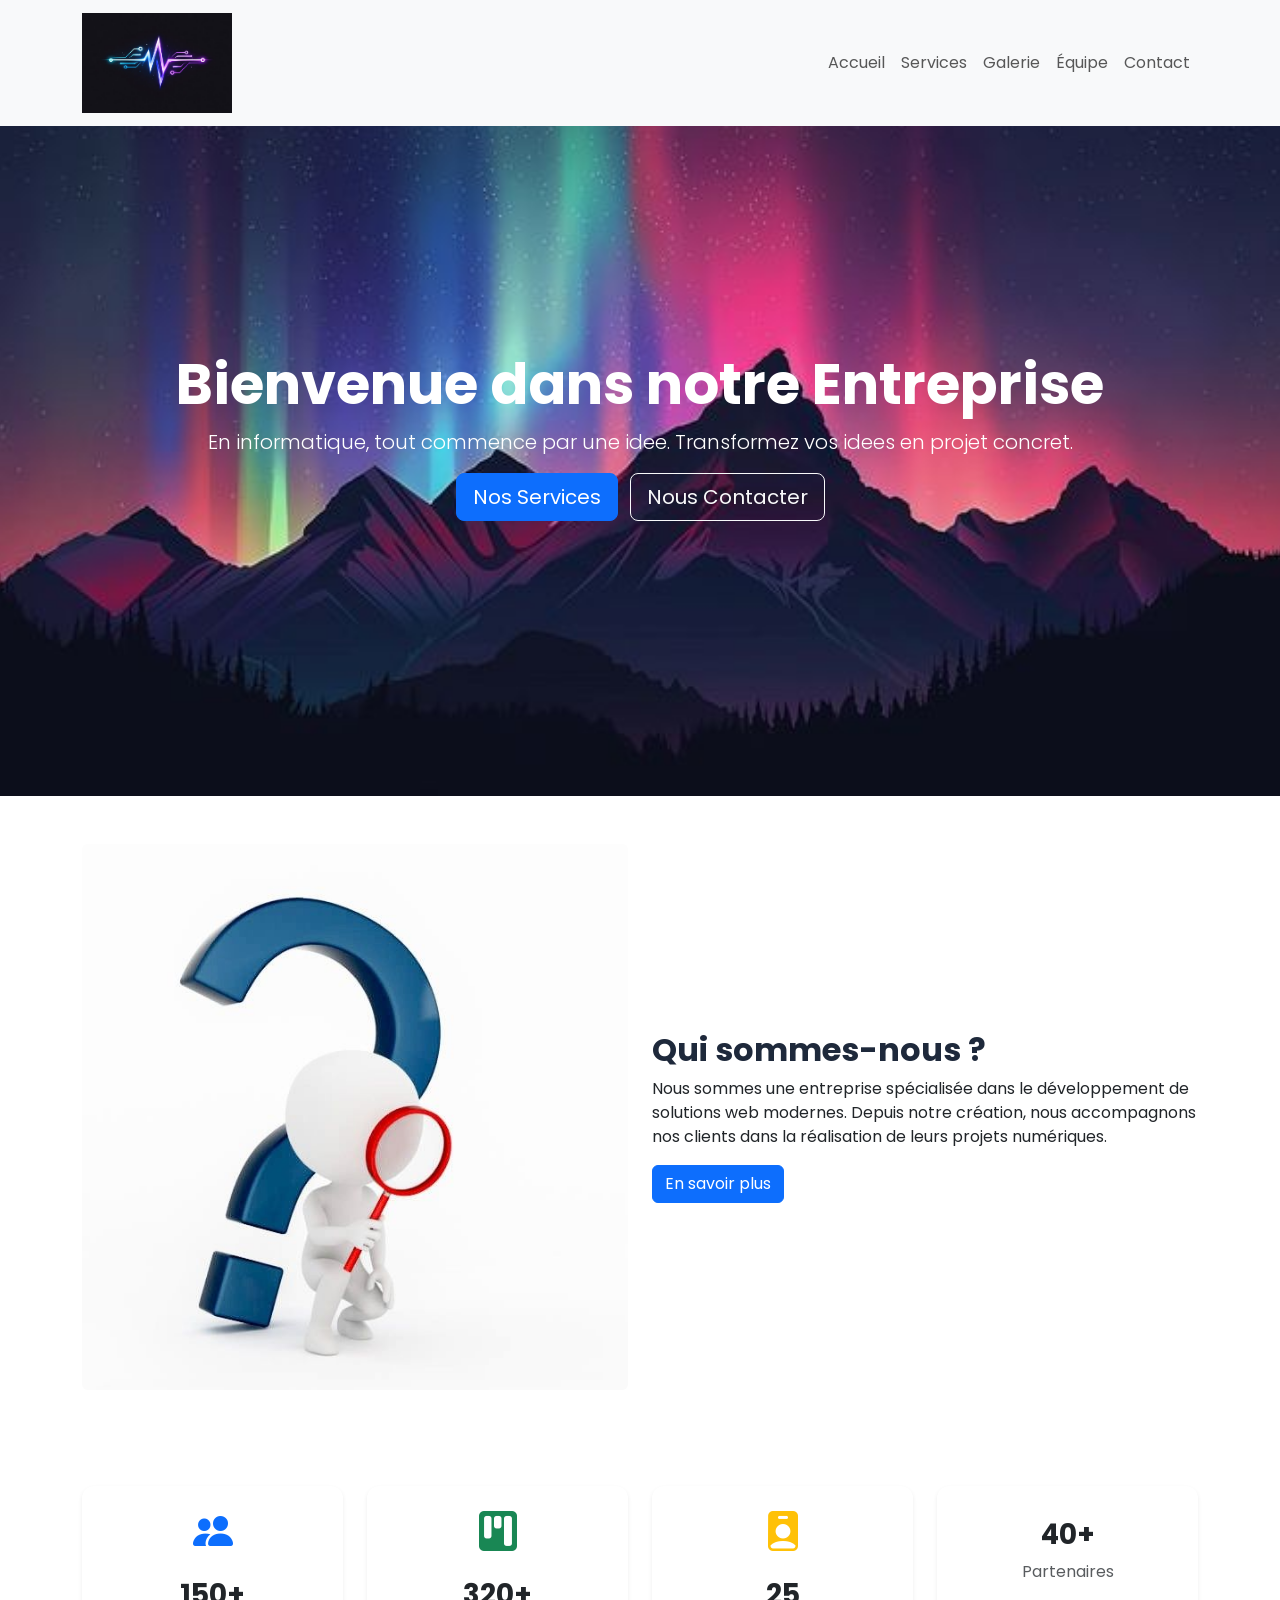
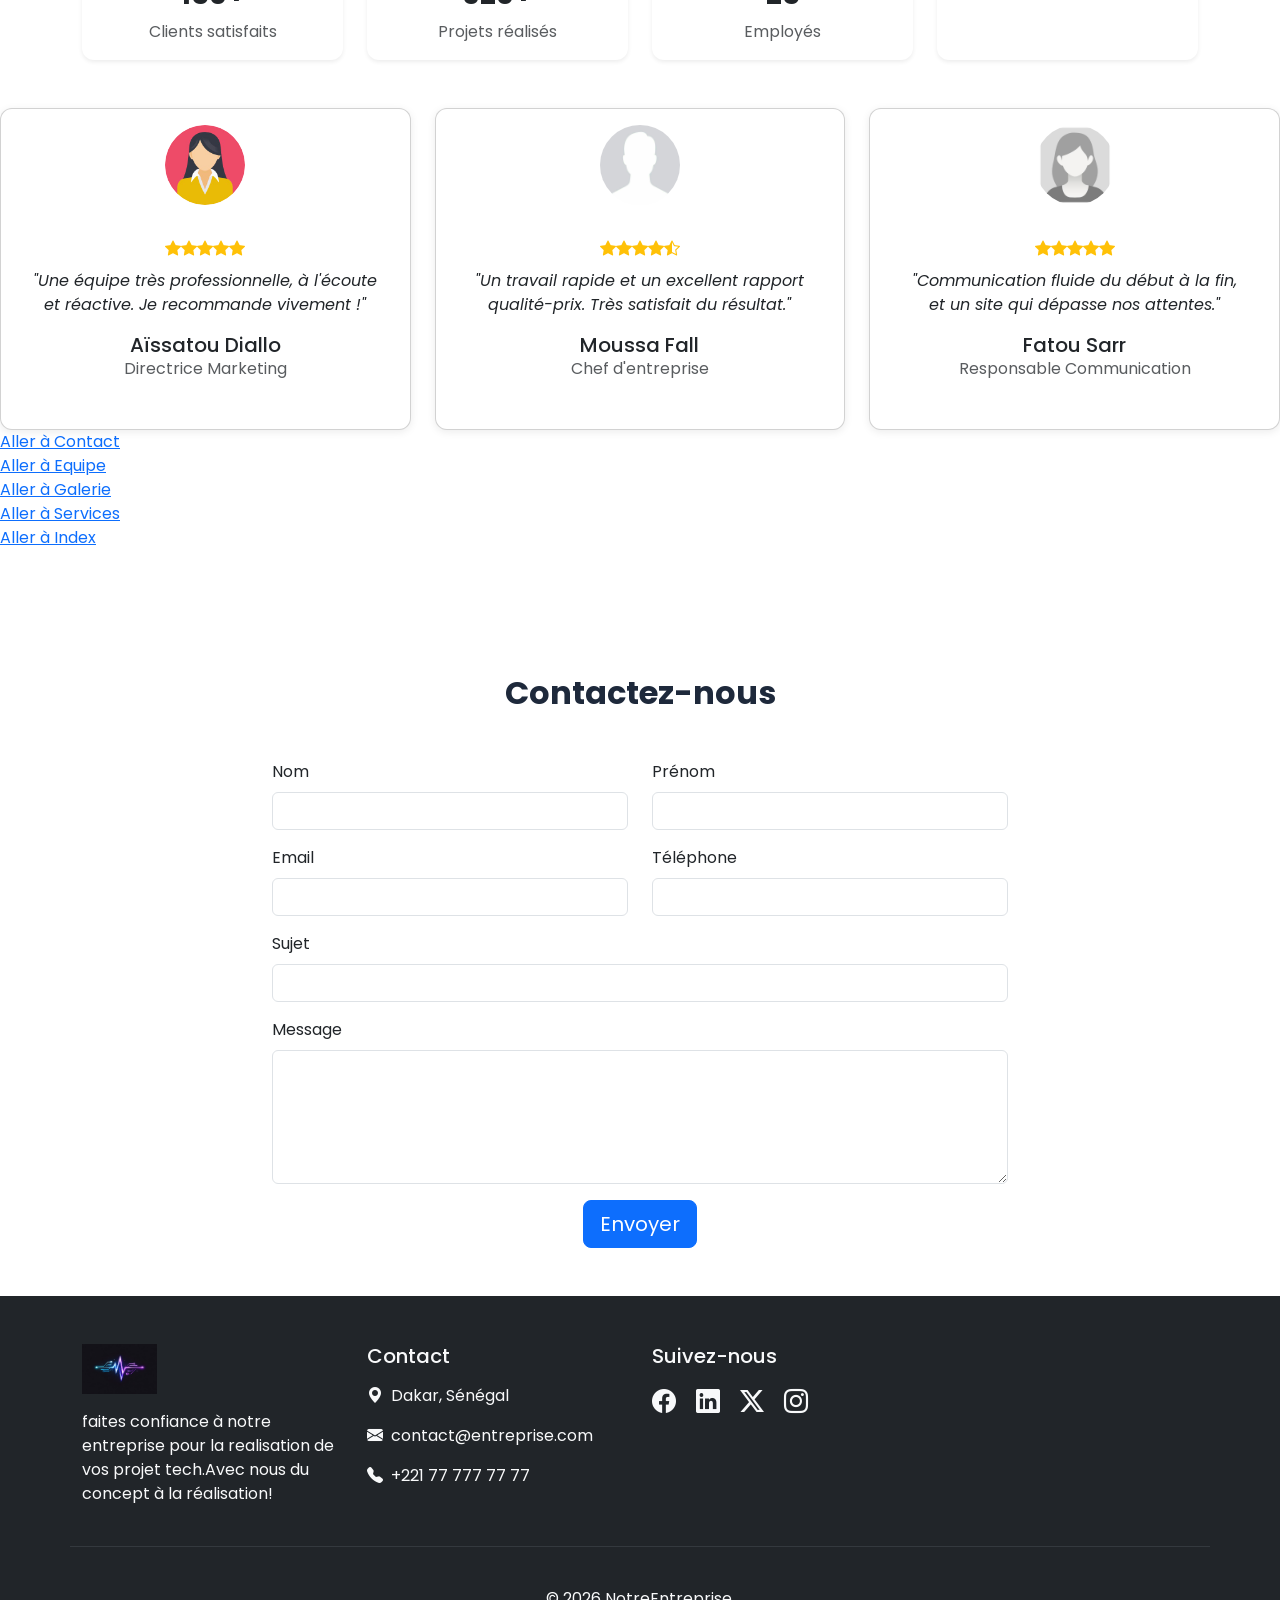
<file: index.htm>
<!DOCTYPE html>
<html lang="en">
<head>
    <meta charset="UTF-8">
    <meta name="viewport" content="width=device-width, initial-scale=1.0">
    <title>Accueil</title>
    <!--lien google front-->
    <link rel="preconnect" href="https://fonts.googleapis.com">
    <link rel="preconnect" href="https://fonts.gstatic.com" crossorigin>
    <link href="https://fonts.googleapis.com/css2?family=Poppins:wght@400;600;700&display=swap" rel="stylesheet">
    <link href="https://cdn.jsdelivr.net/npm/bootstrap@5.3.3/dist/css/bootstrap.min.css" rel="stylesheet">
    <link rel="stylesheet" href="https://cdn.jsdelivr.net/npm/bootstrap-icons@1.11.3/font/bootstrap-icons.css">
    <link rel="stylesheet" href="css/style.css">
</head>
<body>
<!--barre de navigation-->
    <nav class="navbar navbar-expand-lg navbar-light bg-light fixed-top">
        <div class="container">
            <!--logo de l'entrprise-->
            <a class="navbar-brand" href="index.htm">
                <img src="images/logo.jpg" alt="Logo" height="100">
            </a>
            <!--les boutton de navigation-->
        <button class="navbar-toggler" type="button" data-bs-toggle="collapse" data-bs-target="#navbarNav">
            <span class="navbar-toggler-icon"></span>
        </button>
            <div class="collapse navbar-collapse" id="navbarNav">
                <ul class="navbar-nav ms-auto">
                    <li class="nav-item"><a class="nav-link" href="index.htm">Accueil</a></li>
                    <li class="nav-item"><a class="nav-link" href="services.htm">Services</a></li>
                    <li class="nav-item"><a class="nav-link" href="galerie.htm">Galerie</a></li>
                    <li class="nav-item"><a class="nav-link" href="equipe.htm">Équipe</a></li>
                    <li class="nav-item"><a class="nav-link" href="contact.htm">Contact</a></li>
                </ul>
            </div>
        </div>
    </nav>
    <!--creation d'une banniere-->
    <header class="hero">
        <div class="container text-center">
            <h1 class="display-4 fw-bold text-white">Bienvenue dans notre Entreprise</h1>
            <p class="lead text-white">En informatique, tout commence par une idee. Transformez vos idees en projet concret.</p>
            <a href="services.htm" class="btn btn-primary btn-lg me-2">Nos Services</a>
            <a href="contact.htm" class="btn btn-outline-light btn-lg">Nous Contacter</a>
        </div>
    </header>
    <!--presentation de l'entreprise-->
    <section class="py-5">
        <div class="container">
            <div class="row align-items-center">
      
                <div class="col-md-6">
                    <img src="images/apropos.jpg" alt="À propos de nous" class="img-fluid rounded">
                </div>

            <div class="col-md-6">
                <h2 class="fw-bold">Qui sommes-nous ?</h2>
                <p>
                    Nous sommes une entreprise spécialisée dans le développement de solutions
                    web modernes. Depuis notre création, nous accompagnons nos clients dans
                    la réalisation de leurs projets numériques.
                </p>
                <a href="#" class="btn btn-primary">En savoir plus</a>
            </div>

            </div>
        </div>
</section>
<!--Statistiques-->
<section class="py-5">
    <div class="container">
        <div class="row text-center g-4">

            <div class="col-md-3 col-6">
                <div class="card h-100 border-0 shadow-sm">
                    <div class="card-body">
                        <i class="bi bi-people-fill text-primary" style="font-size: 2.5rem;"></i>
                        <h3 class="fw-bold mt-3">150+</h3>
                        <p class="text-muted mb-0">Clients satisfaits</p>
                    </div>
                </div>
            </div>

            <div class="col-md-3 col-6">
                <div class="card h-100 border-0 shadow-sm">
                    <div class="card-body">
                        <i class="bi bi-kanban-fill text-success" style="font-size: 2.5rem;"></i>
                        <h3 class="fw-bold mt-3">320+</h3>
                        <p class="text-muted mb-0">Projets réalisés</p>
                    </div>
                </div>
            </div>

            <div class="col-md-3 col-6">
                <div class="card h-100 border-0 shadow-sm">
                    <div class="card-body">
                        <i class="bi bi-person-badge-fill text-warning" style="font-size: 2.5rem;"></i>
                        <h3 class="fw-bold mt-3">25</h3>
                        <p class="text-muted mb-0">Employés</p>
                    </div>
                </div>
            </div>

            <div class="col-md-3 col-6">
                <div class="card h-100 border-0 shadow-sm">
                    <div class="card-body">
                        <i class="bi bi-handshake-fill text-danger" style="font-size: 2.5rem;"></i>
                        <h3 class="fw-bold mt-3">40+</h3>
                        <p class="text-muted mb-0">Partenaires</p>
                    </div>
                </div>
            </div>

        </div>
    </div>
</section>
<!--temoignage commentaire-->
<div class="row g-4">
  <div class="col-md-4">
    <div class="card h-100 text-center p-3">
      <img src="images/client1.jpg" alt="Client 1" class="rounded-circle mx-auto mb-3 testimonial-img">
      <div class="card-body">
        <div class="mb-2 text-warning">
          <i class="bi bi-star-fill"></i><i class="bi bi-star-fill"></i><i class="bi bi-star-fill"></i><i class="bi bi-star-fill"></i><i class="bi bi-star-fill"></i>
        </div>
        <p class="card-text fst-italic">"Une équipe très professionnelle, à l'écoute et réactive. Je recommande vivement !"</p>
        <h5 class="card-title mb-0">Aïssatou Diallo</h5>
        <p class="text-muted">Directrice Marketing</p>
      </div>
    </div>
  </div>

  <div class="col-md-4">
    <div class="card h-100 text-center p-3">
      <img src="images/client2.jpg" alt="Client 2" class="rounded-circle mx-auto mb-3 testimonial-img">
      <div class="card-body">
        <div class="mb-2 text-warning">
          <i class="bi bi-star-fill"></i><i class="bi bi-star-fill"></i><i class="bi bi-star-fill"></i><i class="bi bi-star-fill"></i><i class="bi bi-star-half"></i>
        </div>
        <p class="card-text fst-italic">"Un travail rapide et un excellent rapport qualité-prix. Très satisfait du résultat."</p>
        <h5 class="card-title mb-0">Moussa Fall</h5>
        <p class="text-muted">Chef d'entreprise</p>
      </div>
    </div>
  </div>

  <div class="col-md-4">
    <div class="card h-100 text-center p-3">
      <img src="images/client3.jpg" alt="Client 3" class="rounded-circle mx-auto mb-3 testimonial-img">
      <div class="card-body">
        <div class="mb-2 text-warning">
          <i class="bi bi-star-fill"></i><i class="bi bi-star-fill"></i><i class="bi bi-star-fill"></i><i class="bi bi-star-fill"></i><i class="bi bi-star-fill"></i>
        </div>
        <p class="card-text fst-italic">"Communication fluide du début à la fin, et un site qui dépasse nos attentes."</p>
        <h5 class="card-title mb-0">Fatou Sarr</h5>
        <p class="text-muted">Responsable Communication</p>
      </div>
    </div>
  </div>

</div>
    <!--interconnection des pages-->
    <a href="contact.htm">Aller à Contact</a><br>
    <a href="equipe.htm">Aller à Equipe</a><br>
    <a href="galerie.htm">Aller à Galerie</a><br>
    <a href="services.htm">Aller à Services</a><br>
    <a href="index.htm">Aller à Index</a><br>
    <!--structure de la section formulaire-->  
<section class="py-5" style="margin-top: 76px;">
  <div class="container">
    <h2 class="text-center fw-bold mb-5">Contactez-nous</h2>
    <div class="row justify-content-center">
      <div class="col-md-8">
        <!--nom et prenom-->
        <form>
  <div class="row">
    <div class="col-md-6 mb-3">
      <label for="nom" class="form-label">Nom</label>
      <input type="text" class="form-control" id="nom" required>
    </div>
    <div class="col-md-6 mb-3">
      <label for="prenom" class="form-label">Prénom</label>
      <input type="text" class="form-control" id="prenom" required>
    </div>
  </div>
  <!--email et telephone-->
    <div class="row">
    <div class="col-md-6 mb-3">
      <label for="email" class="form-label">Email</label>
      <input type="email" class="form-control" id="email" required>
    </div>
    <div class="col-md-6 mb-3">
      <label for="telephone" class="form-label">Téléphone</label>
      <input type="tel" class="form-control" id="telephone">
    </div>
  </div>
  <!--sujet-->
 <div class="mb-3">
    <label for="sujet" class="form-label">Sujet</label>
    <input type="text" class="form-control" id="sujet" required>
  </div>
  <!--zone de text plus grande-->
 <div class="mb-3">
    <label for="message" class="form-label">Message</label>
    <textarea class="form-control" id="message" rows="5" required></textarea>
  </div>
  <!--boutton submit-->
 <div class="text-center">
    <button type="submit" class="btn btn-primary btn-lg">Envoyer</button>
  </div>
</form>
      </div>
    </div>
  </div>
</section>
<!--stucture de bases du peids de pages(sur toute les pages)-->
<footer class="bg-dark text-light pt-5 pb-3">
  <div class="container">
    <div class="row g-4">
    <!--logo et description-->
    <div class="col-md-3">
  <img src="images/logo.jpg" alt="Logo" height="50" class="mb-3">
  <p>faites confiance à notre entreprise pour la realisation de vos projet tech.Avec nous du concept à la réalisation!</p>
</div>
<!--contact rapide (c'est pas demande dans le projet)-->
  <div class="col-md-3">
  <h5 class="mb-3">Contact</h5>
  <p><i class="bi bi-geo-alt-fill me-2"></i>Dakar, Sénégal</p>
  <p><i class="bi bi-envelope-fill me-2"></i>contact@entreprise.com</p>
  <p><i class="bi bi-telephone-fill me-2"></i>+221 77 777 77 77</p>
</div>  
<!--reseau sociaux-->
  <div class="col-md-3">
  <h5 class="mb-3">Suivez-nous</h5>
  <a href="#" class="text-light fs-4 me-3"><i class="bi bi-facebook"></i></a>
  <a href="#" class="text-light fs-4 me-3"><i class="bi bi-linkedin"></i></a>
  <a href="#" class="text-light fs-4 me-3"><i class="bi bi-twitter-x"></i></a>
  <a href="#" class="text-light fs-4"><i class="bi bi-instagram"></i></a>
</div>
<!--copyright-->
  <hr class="border-secondary mt-4">
<p class="text-center mb-0">&copy; 2026 NotreEntreprise. </p>  
    </div>
  </div>
</footer>
<script src="https://cdn.jsdelivr.net/npm/bootstrap@5.3.3/dist/js/bootstrap.bundle.min.js"></script>
</body>
</html>
</file>
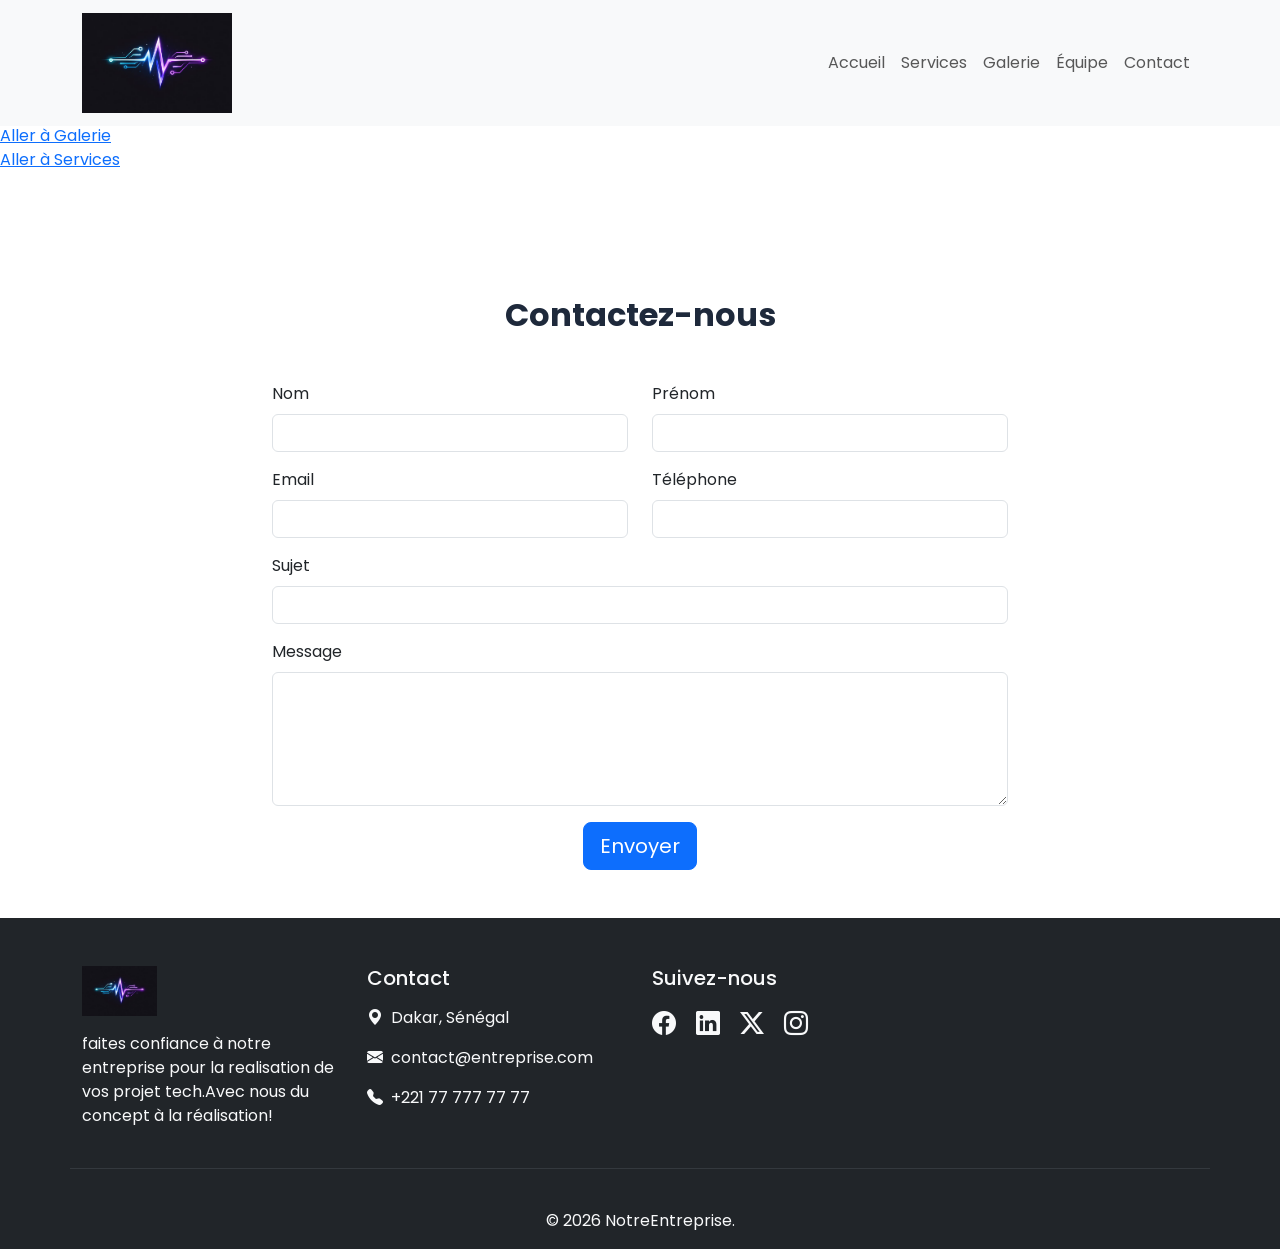
<file: contact.htm>
<!DOCTYPE html>
<html lang="en">
<head>
    <meta charset="UTF-8">
    <meta name="viewport" content="width=device-width, initial-scale=1.0">
    <title>CONTACT</title>
    <!--lien google front-->
    <link rel="preconnect" href="https://fonts.googleapis.com">
    <link rel="preconnect" href="https://fonts.gstatic.com" crossorigin>
    <link href="https://fonts.googleapis.com/css2?family=Poppins:wght@400;600;700&display=swap" rel="stylesheet">
    <link href="https://cdn.jsdelivr.net/npm/bootstrap@5.3.3/dist/css/bootstrap.min.css" rel="stylesheet">
    <link rel="stylesheet" href="https://cdn.jsdelivr.net/npm/bootstrap-icons@1.11.3/font/bootstrap-icons.css">
    <link rel="stylesheet" href="css/style.css">
</head>
<body>
    <nav class="navbar navbar-expand-lg navbar-light bg-light fixed-top">
        <div class="container">
            <a class="navbar-brand" href="index.htm">
                <img src="images/logo.jpg" alt="Logo" height="100">
            </a>
        <button class="navbar-toggler" type="button" data-bs-toggle="collapse" data-bs-target="#navbarNav">
            <span class="navbar-toggler-icon"></span>
        </button>
            <div class="collapse navbar-collapse" id="navbarNav">
                <ul class="navbar-nav ms-auto">
                    <li class="nav-item"><a class="nav-link" href="index.htm">Accueil</a></li>
                    <li class="nav-item"><a class="nav-link" href="services.htm">Services</a></li>
                    <li class="nav-item"><a class="nav-link" href="galerie.htm">Galerie</a></li>
                    <li class="nav-item"><a class="nav-link" href="equipe.htm">Équipe</a></li>
                    <li class="nav-item"><a class="nav-link" href="contact.htm">Contact</a></li>
                </ul>
            </div>
        </div>
    </nav>

   <a href="index.htm">Aller à accueil</a><br>
    <a href="equipe.htm">Aller à Equipe</a><br>
    <a href="galerie.htm">Aller à Galerie</a><br>
    <a href="services.htm">Aller à Services</a><br>
<!--structure de la section formulaire-->  
<section class="py-5" style="margin-top: 76px;">
  <div class="container">
    <h2 class="text-center fw-bold mb-5">Contactez-nous</h2>
    <div class="row justify-content-center">
      <div class="col-md-8">
        <!--nom et prenom-->
        <form>
  <div class="row">
    <div class="col-md-6 mb-3">
      <label for="nom" class="form-label">Nom</label>
      <input type="text" class="form-control" id="nom" required>
    </div>
    <div class="col-md-6 mb-3">
      <label for="prenom" class="form-label">Prénom</label>
      <input type="text" class="form-control" id="prenom" required>
    </div>
  </div>
  <!--email et telephone-->
    <div class="row">
    <div class="col-md-6 mb-3">
      <label for="email" class="form-label">Email</label>
      <input type="email" class="form-control" id="email" required>
    </div>
    <div class="col-md-6 mb-3">
      <label for="telephone" class="form-label">Téléphone</label>
      <input type="tel" class="form-control" id="telephone">
    </div>
  </div>
  <!--sujet-->
 <div class="mb-3">
    <label for="sujet" class="form-label">Sujet</label>
    <input type="text" class="form-control" id="sujet" required>
  </div>
  <!--zone de text plus grande-->
 <div class="mb-3">
    <label for="message" class="form-label">Message</label>
    <textarea class="form-control" id="message" rows="5" required></textarea>
  </div>
  <!--boutton submit-->
 <div class="text-center">
    <button type="submit" class="btn btn-primary btn-lg">Envoyer</button>
  </div>
</form>
      </div>
    </div>
  </div>
</section>
<!--stucture de bases du peids de pages(sur toute les pages)-->
<footer class="bg-dark text-light pt-5 pb-3">
  <div class="container">
    <div class="row g-4">
    <!--logo et description-->
    <div class="col-md-3">
  <img src="images/logo.jpg" alt="Logo" height="50" class="mb-3">
  <p>faites confiance à notre entreprise pour la realisation de vos projet tech.Avec nous du concept à la réalisation!</p>
</div>
<!--contact rapide (c'est pas demande dans le projet)-->
  <div class="col-md-3">
  <h5 class="mb-3">Contact</h5>
  <p><i class="bi bi-geo-alt-fill me-2"></i>Dakar, Sénégal</p>
  <p><i class="bi bi-envelope-fill me-2"></i>contact@entreprise.com</p>
  <p><i class="bi bi-telephone-fill me-2"></i>+221 77 777 77 77</p>
</div>  
<!--reseau sociaux-->
  <div class="col-md-3">
  <h5 class="mb-3">Suivez-nous</h5>
  <a href="#" class="text-light fs-4 me-3"><i class="bi bi-facebook"></i></a>
  <a href="#" class="text-light fs-4 me-3"><i class="bi bi-linkedin"></i></a>
  <a href="#" class="text-light fs-4 me-3"><i class="bi bi-twitter-x"></i></a>
  <a href="#" class="text-light fs-4"><i class="bi bi-instagram"></i></a>
</div>
<!--copyright-->
  <hr class="border-secondary mt-4">
<p class="text-center mb-0">&copy; 2026 NotreEntreprise. </p>  
    </div>
  </div>
</footer>
<script src="https://cdn.jsdelivr.net/npm/bootstrap@5.3.3/dist/js/bootstrap.bundle.min.js"></script>
</body>
</html>
</file>
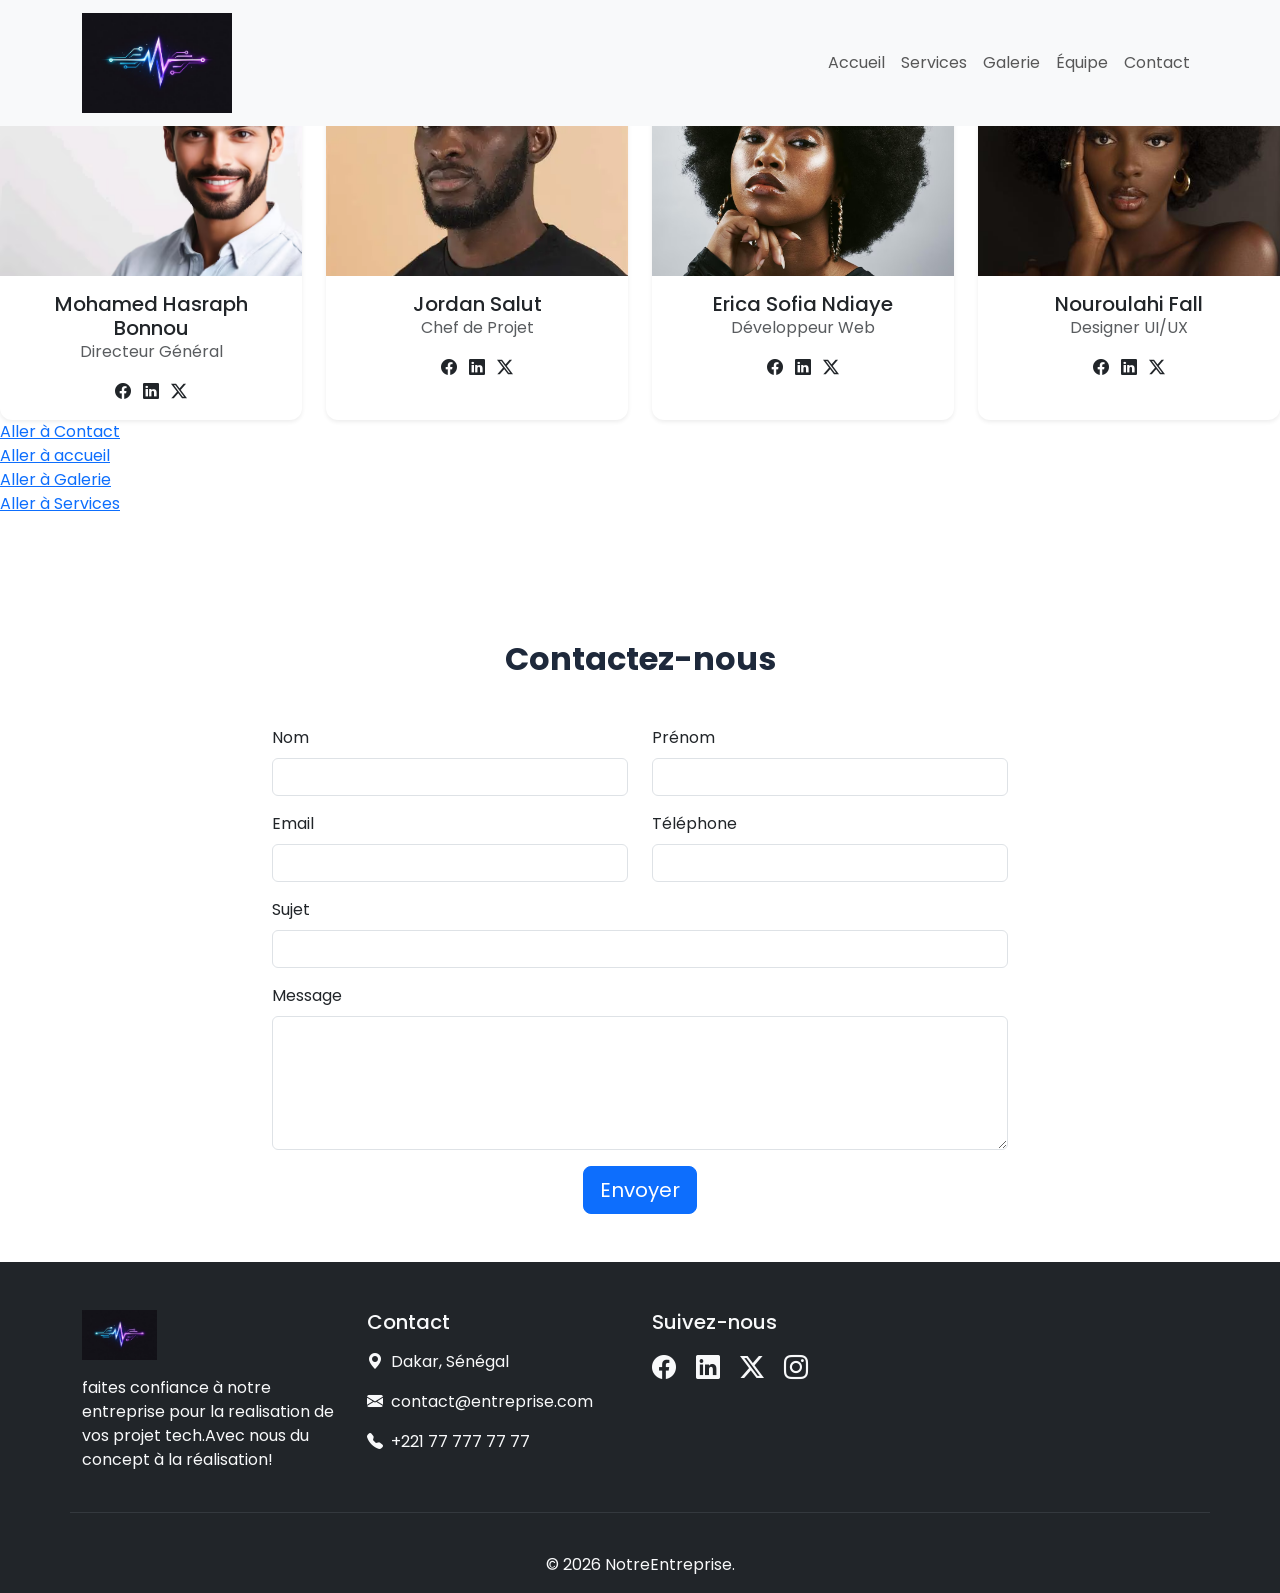
<file: equipe.htm>
<!DOCTYPE html>
<html lang="en">
<head>
    <meta charset="UTF-8">
    <meta name="viewport" content="width=device-width, initial-scale=1.0">
    <title>EQUIPE</title>
    <!--lien google front-->
    <link rel="preconnect" href="https://fonts.googleapis.com">
    <link rel="preconnect" href="https://fonts.gstatic.com" crossorigin>
    <link href="https://fonts.googleapis.com/css2?family=Poppins:wght@400;600;700&display=swap" rel="stylesheet">
    <link href="https://cdn.jsdelivr.net/npm/bootstrap@5.3.3/dist/css/bootstrap.min.css" rel="stylesheet">
    <link rel="stylesheet" href="https://cdn.jsdelivr.net/npm/bootstrap-icons@1.11.3/font/bootstrap-icons.css">
    <link rel="stylesheet" href="css/style.css">

</head>
<body>
    <nav class="navbar navbar-expand-lg navbar-light bg-light fixed-top">
        <div class="container">
            <a class="navbar-brand" href="index.htm">
                <img src="images/logo.jpg" alt="Logo" height="100">
            </a>
        <button class="navbar-toggler" type="button" data-bs-toggle="collapse" data-bs-target="#navbarNav">
            <span class="navbar-toggler-icon"></span>
        </button>
            <div class="collapse navbar-collapse" id="navbarNav">
                <ul class="navbar-nav ms-auto">
                    <li class="nav-item"><a class="nav-link" href="index.htm">Accueil</a></li>
                    <li class="nav-item"><a class="nav-link" href="services.htm">Services</a></li>
                    <li class="nav-item"><a class="nav-link" href="galerie.htm">Galerie</a></li>
                    <li class="nav-item"><a class="nav-link" href="equipe.htm">Équipe</a></li>
                    <li class="nav-item"><a class="nav-link" href="contact.htm">Contact</a></li>
                </ul>
            </div>
        </div>
    </nav>
    <div class="row g-4">
<!--profil et statut des employer-->
  <div class="col-md-3 col-6">
    <div class="card h-100 text-center border-0 shadow-sm">
      <img src="images/equipe1.avif" alt="Membre 1" class="card-img-top team-img">
      <div class="card-body">
        <h5 class="card-title mb-0">Mohamed Hasraph Bonnou</h5>
        <p class="text-muted">Directeur Général</p>
        <div class="social-icons">
          <a href="#" class="text-dark mx-1"><i class="bi bi-facebook"></i></a>
          <a href="#" class="text-dark mx-1"><i class="bi bi-linkedin"></i></a>
          <a href="#" class="text-dark mx-1"><i class="bi bi-twitter-x"></i></a>
        </div>
      </div>
    </div>
  </div>

  <div class="col-md-3 col-6">
    <div class="card h-100 text-center border-0 shadow-sm">
      <img src="images/equipe2.webp" alt="Membre 2" class="card-img-top team-img">
      <div class="card-body">
        <h5 class="card-title mb-0">Jordan Salut</h5>
        <p class="text-muted">Chef de Projet</p>
        <div class="social-icons">
          <a href="#" class="text-dark mx-1"><i class="bi bi-facebook"></i></a>
          <a href="#" class="text-dark mx-1"><i class="bi bi-linkedin"></i></a>
          <a href="#" class="text-dark mx-1"><i class="bi bi-twitter-x"></i></a>
        </div>
      </div>
    </div>
  </div>

  <div class="col-md-3 col-6">
    <div class="card h-100 text-center border-0 shadow-sm">
      <img src="images/equipe3.avif" alt="Membre 3" class="card-img-top team-img">
      <div class="card-body">
        <h5 class="card-title mb-0">Erica Sofia Ndiaye</h5>
        <p class="text-muted">Développeur Web</p>
        <div class="social-icons">
          <a href="#" class="text-dark mx-1"><i class="bi bi-facebook"></i></a>
          <a href="#" class="text-dark mx-1"><i class="bi bi-linkedin"></i></a>
          <a href="#" class="text-dark mx-1"><i class="bi bi-twitter-x"></i></a>
        </div>
      </div>
    </div>
  </div>

  <div class="col-md-3 col-6">
    <div class="card h-100 text-center border-0 shadow-sm">
      <img src="images/equipe4.jpg" alt="Membre 4" class="card-img-top team-img">
      <div class="card-body">
        <h5 class="card-title mb-0">Nouroulahi Fall</h5>
        <p class="text-muted">Designer UI/UX</p>
        <div class="social-icons">
          <a href="#" class="text-dark mx-1"><i class="bi bi-facebook"></i></a>
          <a href="#" class="text-dark mx-1"><i class="bi bi-linkedin"></i></a>
          <a href="#" class="text-dark mx-1"><i class="bi bi-twitter-x"></i></a>
        </div>
      </div>
    </div>
  </div>
</div>

    <a href="contact.htm">Aller à Contact</a><br>
    <a href="index.htm">Aller à accueil</a><br>
    <a href="galerie.htm">Aller à Galerie</a><br>
    <a href="services.htm">Aller à Services</a><br>
    <!--structure de la section formulaire-->  
<section class="py-5" style="margin-top: 76px;">
  <div class="container">
    <h2 class="text-center fw-bold mb-5">Contactez-nous</h2>
    <div class="row justify-content-center">
      <div class="col-md-8">
        <!--nom et prenom-->
        <form>
  <div class="row">
    <div class="col-md-6 mb-3">
      <label for="nom" class="form-label">Nom</label>
      <input type="text" class="form-control" id="nom" required>
    </div>
    <div class="col-md-6 mb-3">
      <label for="prenom" class="form-label">Prénom</label>
      <input type="text" class="form-control" id="prenom" required>
    </div>
  </div>
  <!--email et telephone-->
    <div class="row">
    <div class="col-md-6 mb-3">
      <label for="email" class="form-label">Email</label>
      <input type="email" class="form-control" id="email" required>
    </div>
    <div class="col-md-6 mb-3">
      <label for="telephone" class="form-label">Téléphone</label>
      <input type="tel" class="form-control" id="telephone">
    </div>
  </div>
  <!--sujet-->
 <div class="mb-3">
    <label for="sujet" class="form-label">Sujet</label>
    <input type="text" class="form-control" id="sujet" required>
  </div>
  <!--zone de text plus grande-->
 <div class="mb-3">
    <label for="message" class="form-label">Message</label>
    <textarea class="form-control" id="message" rows="5" required></textarea>
  </div>
  <!--boutton submit-->
 <div class="text-center">
    <button type="submit" class="btn btn-primary btn-lg">Envoyer</button>
  </div>
</form>
      </div>
    </div>
  </div>
</section>
<!--stucture de bases du peids de pages(sur toute les pages)-->
<footer class="bg-dark text-light pt-5 pb-3">
  <div class="container">
    <div class="row g-4">
    <!--logo et description-->
    <div class="col-md-3">
  <img src="images/logo.jpg" alt="Logo" height="50" class="mb-3">
  <p>faites confiance à notre entreprise pour la realisation de vos projet tech.Avec nous du concept à la réalisation!</p>
</div>
<!--contact rapide (c'est pas demande dans le projet)-->
  <div class="col-md-3">
  <h5 class="mb-3">Contact</h5>
  <p><i class="bi bi-geo-alt-fill me-2"></i>Dakar, Sénégal</p>
  <p><i class="bi bi-envelope-fill me-2"></i>contact@entreprise.com</p>
  <p><i class="bi bi-telephone-fill me-2"></i>+221 77 777 77 77</p>
</div>  
<!--reseau sociaux-->
  <div class="col-md-3">
  <h5 class="mb-3">Suivez-nous</h5>
  <a href="#" class="text-light fs-4 me-3"><i class="bi bi-facebook"></i></a>
  <a href="#" class="text-light fs-4 me-3"><i class="bi bi-linkedin"></i></a>
  <a href="#" class="text-light fs-4 me-3"><i class="bi bi-twitter-x"></i></a>
  <a href="#" class="text-light fs-4"><i class="bi bi-instagram"></i></a>
</div>
<!--copyright-->
  <hr class="border-secondary mt-4">
<p class="text-center mb-0">&copy; 2026 NotreEntreprise. </p>  
    </div>
  </div>
</footer>
<script src="https://cdn.jsdelivr.net/npm/bootstrap@5.3.3/dist/js/bootstrap.bundle.min.js"></script>
</body>
</html>
</file>
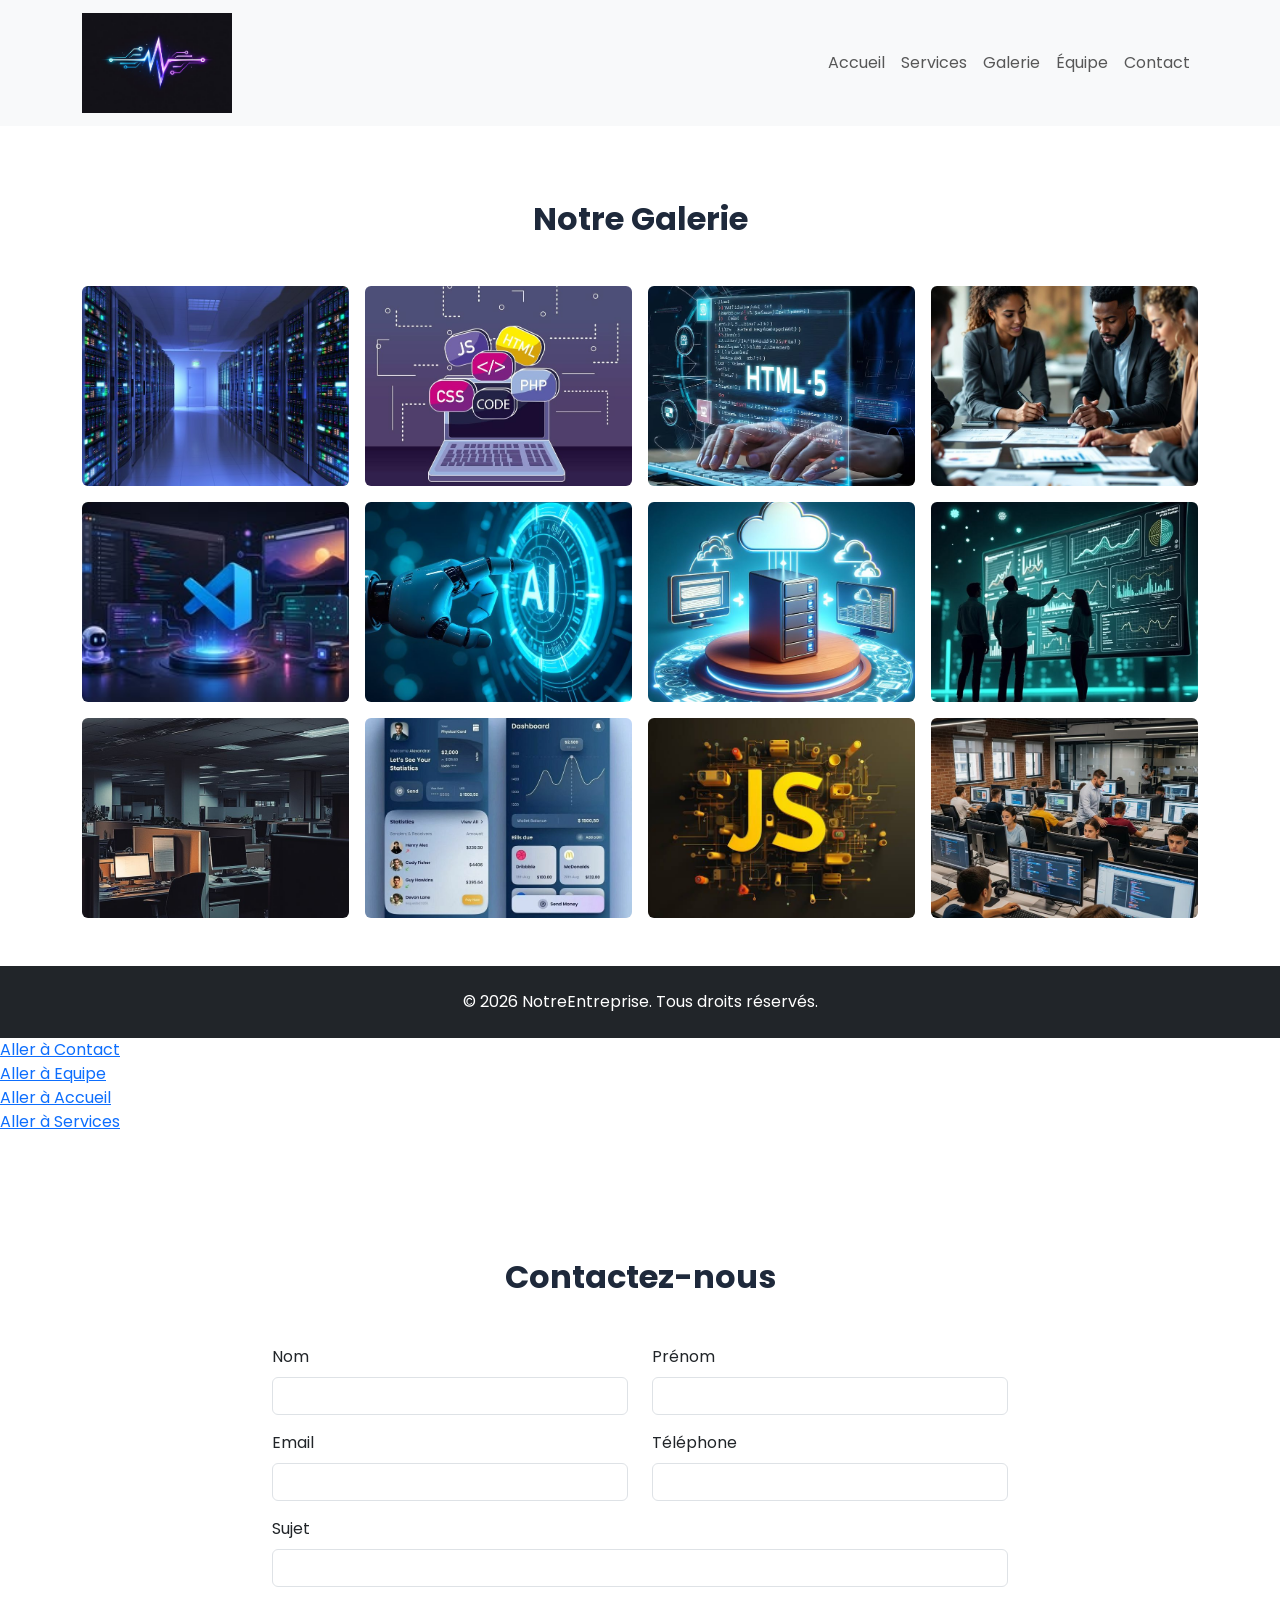
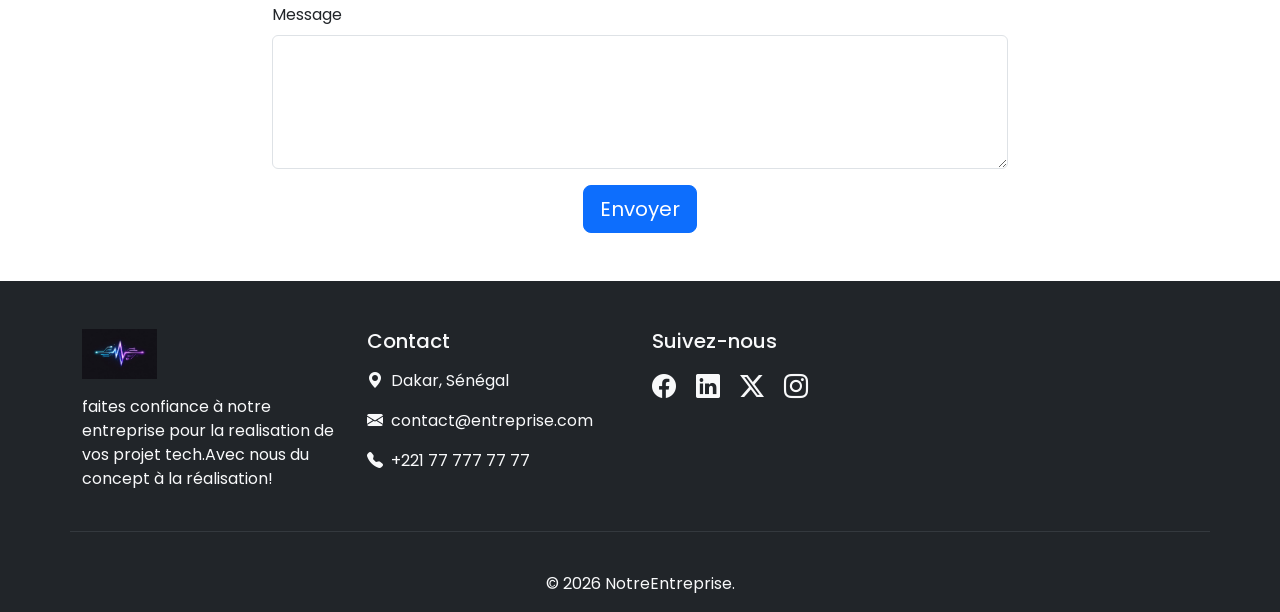
<file: galerie.htm>
<!DOCTYPE html>
<html lang="en">
<head>
    <meta charset="UTF-8">
    <meta name="viewport" content="width=device-width, initial-scale=1.0">
    <title>GALERIE</title>
    <!--lien google front-->
    <link rel="preconnect" href="https://fonts.googleapis.com">
    <link rel="preconnect" href="https://fonts.gstatic.com" crossorigin>
    <link href="https://fonts.googleapis.com/css2?family=Poppins:wght@400;600;700&display=swap" rel="stylesheet">
    <link href="https://cdn.jsdelivr.net/npm/bootstrap@5.3.3/dist/css/bootstrap.min.css" rel="stylesheet">
    <link rel="stylesheet" href="https://cdn.jsdelivr.net/npm/bootstrap-icons@1.11.3/font/bootstrap-icons.css">
    <link rel="stylesheet" href="css/style.css">

</head>
<body>
    <nav class="navbar navbar-expand-lg navbar-light bg-light fixed-top">
        <div class="container">
            <a class="navbar-brand" href="index.htm">
                <img src="images/logo.jpg" alt="Logo" height="100">
            </a>
        <button class="navbar-toggler" type="button" data-bs-toggle="collapse" data-bs-target="#navbarNav">
            <span class="navbar-toggler-icon"></span>
        </button>
            <div class="collapse navbar-collapse" id="navbarNav">
                <ul class="navbar-nav ms-auto">
                    <li class="nav-item"><a class="nav-link" href="index.htm">Accueil</a></li>
                    <li class="nav-item"><a class="nav-link" href="services.htm">Services</a></li>
                    <li class="nav-item"><a class="nav-link" href="galerie.htm">Galerie</a></li>
                    <li class="nav-item"><a class="nav-link" href="equipe.htm">Équipe</a></li>
                    <li class="nav-item"><a class="nav-link" href="contact.htm">Contact</a></li>
                </ul>
            </div>
        </div>
    </nav>
    <!--section galerie-->
    <section class="py-5" style="margin-top: 76px;">
        <div class="container">
            <h2 class="text-center fw-bold mb-5">Notre Galerie</h2>
            <div class="row g-3">

                <div class="col-6 col-md-4 col-lg-3">
                    <img src="images/G1.jpg" alt="Galerie 1" class="img-fluid rounded gallery-img">
                </div>

                <div class="col-6 col-md-4 col-lg-3">
                    <img src="images/G2.jpg" alt="Galerie 2" class="img-fluid rounded gallery-img">
                </div>

                <div class="col-6 col-md-4 col-lg-3">
                    <img src="images/G3.jpg" alt="Galerie 3" class="img-fluid rounded gallery-img">
                </div>

                <div class="col-6 col-md-4 col-lg-3">
                    <img src="images/G4.jpg" alt="Galerie 4" class="img-fluid rounded gallery-img">
                </div>

                <div class="col-6 col-md-4 col-lg-3">
                    <img src="images/G5.jpg" alt="Galerie 5" class="img-fluid rounded gallery-img">
                </div>

                <div class="col-6 col-md-4 col-lg-3">
                    <img src="images/G6.jpg" alt="Galerie 6" class="img-fluid rounded gallery-img">
                </div>

                <div class="col-6 col-md-4 col-lg-3">
                    <img src="images/G7.jpg" alt="Galerie 7" class="img-fluid rounded gallery-img">
                </div>

                <div class="col-6 col-md-4 col-lg-3">
                    <img src="images/G8.jpg" alt="Galerie 8" class="img-fluid rounded gallery-img">
                </div>

                <div class="col-6 col-md-4 col-lg-3">
                    <img src="images/G9.jpg" alt="Galerie 9" class="img-fluid rounded gallery-img">
                </div>

                <div class="col-6 col-md-4 col-lg-3">
                    <img src="images/G10.jpg" alt="Galerie 10" class="img-fluid rounded gallery-img">
                </div>

                <div class="col-6 col-md-4 col-lg-3">
                    <img src="images/G11.jpg" alt="Galerie 11" class="img-fluid rounded gallery-img">
                </div>

                <div class="col-6 col-md-4 col-lg-3">
                    <img src="images/G12.jpg" alt="Galerie 12" class="img-fluid rounded gallery-img">
                </div>

            </div>
        </div>
    </section>

    <!--pied de page-->
    <footer class="bg-dark text-white text-center py-4">
        <p class="mb-0">&copy; 2026 NotreEntreprise. Tous droits réservés.</p>
    </footer>

    <!-- lien js boostrap -->
    <script src="https://cdn.jsdelivr.net/npm/bootstrap@5.3.3/dist/js/bootstrap.bundle.min.js"></script>

    <a href="contact.htm">Aller à Contact</a><br>
    <a href="equipe.htm">Aller à Equipe</a><br>
    <a href="index.htm">Aller à Accueil</a><br>
    <a href="services.htm">Aller à Services</a><br>
    <!--structure de la section formulaire-->  
<section class="py-5" style="margin-top: 76px;">
  <div class="container">
    <h2 class="text-center fw-bold mb-5">Contactez-nous</h2>
    <div class="row justify-content-center">
      <div class="col-md-8">
        <!--nom et prenom-->
        <form>
  <div class="row">
    <div class="col-md-6 mb-3">
      <label for="nom" class="form-label">Nom</label>
      <input type="text" class="form-control" id="nom" required>
    </div>
    <div class="col-md-6 mb-3">
      <label for="prenom" class="form-label">Prénom</label>
      <input type="text" class="form-control" id="prenom" required>
    </div>
  </div>
  <!--email et telephone-->
    <div class="row">
    <div class="col-md-6 mb-3">
      <label for="email" class="form-label">Email</label>
      <input type="email" class="form-control" id="email" required>
    </div>
    <div class="col-md-6 mb-3">
      <label for="telephone" class="form-label">Téléphone</label>
      <input type="tel" class="form-control" id="telephone">
    </div>
  </div>
  <!--sujet-->
 <div class="mb-3">
    <label for="sujet" class="form-label">Sujet</label>
    <input type="text" class="form-control" id="sujet" required>
  </div>
  <!--zone de text plus grande-->
 <div class="mb-3">
    <label for="message" class="form-label">Message</label>
    <textarea class="form-control" id="message" rows="5" required></textarea>
  </div>
  <!--boutton submit-->
 <div class="text-center">
    <button type="submit" class="btn btn-primary btn-lg">Envoyer</button>
  </div>
</form>
      </div>
    </div>
  </div>
</section>
<!--stucture de bases du peids de pages(sur toute les pages)-->
<footer class="bg-dark text-light pt-5 pb-3">
  <div class="container">
    <div class="row g-4">
    <!--logo et description-->
    <div class="col-md-3">
  <img src="images/logo.jpg" alt="Logo" height="50" class="mb-3">
  <p>faites confiance à notre entreprise pour la realisation de vos projet tech.Avec nous du concept à la réalisation!</p>
</div>
<!--contact rapide (c'est pas demande dans le projet)-->
  <div class="col-md-3">
  <h5 class="mb-3">Contact</h5>
  <p><i class="bi bi-geo-alt-fill me-2"></i>Dakar, Sénégal</p>
  <p><i class="bi bi-envelope-fill me-2"></i>contact@entreprise.com</p>
  <p><i class="bi bi-telephone-fill me-2"></i>+221 77 777 77 77</p>
</div>  
<!--reseau sociaux-->
  <div class="col-md-3">
  <h5 class="mb-3">Suivez-nous</h5>
  <a href="#" class="text-light fs-4 me-3"><i class="bi bi-facebook"></i></a>
  <a href="#" class="text-light fs-4 me-3"><i class="bi bi-linkedin"></i></a>
  <a href="#" class="text-light fs-4 me-3"><i class="bi bi-twitter-x"></i></a>
  <a href="#" class="text-light fs-4"><i class="bi bi-instagram"></i></a>
</div>
<!--copyright-->
  <hr class="border-secondary mt-4">
<p class="text-center mb-0">&copy; 2026 NotreEntreprise. </p>  
    </div>
  </div>
</footer>
<script src="https://cdn.jsdelivr.net/npm/bootstrap@5.3.3/dist/js/bootstrap.bundle.min.js"></script>
</body>
</html>
</file>
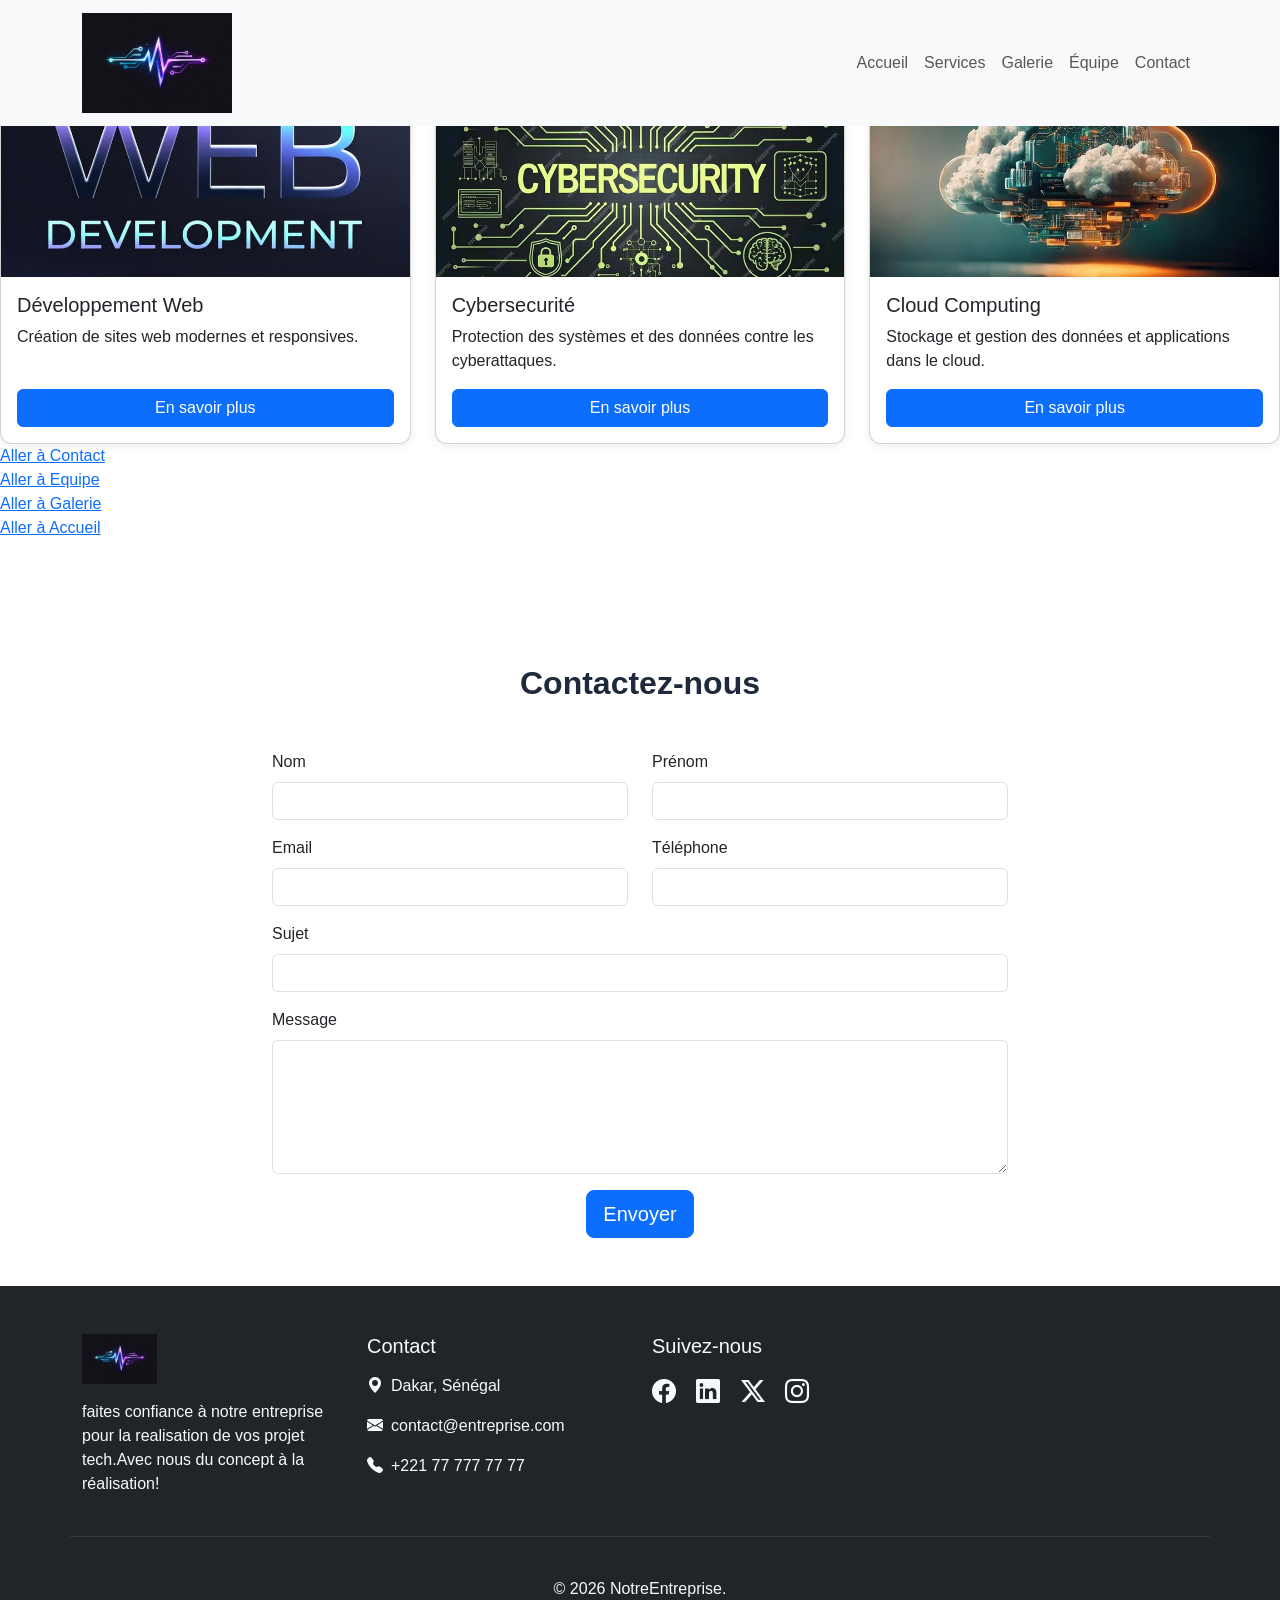
<file: services.htm>
<!DOCTYPE html>
<html lang="en">
<head>
    <meta charset="UTF-8">
    <meta name="viewport" content="width=device-width, initial-scale=1.0">
    <title>SERVICES</title>
    <link href="https://cdn.jsdelivr.net/npm/bootstrap@5.3.3/dist/css/bootstrap.min.css" rel="stylesheet">
    <link rel="stylesheet" href="https://cdn.jsdelivr.net/npm/bootstrap-icons@1.11.3/font/bootstrap-icons.css">
    <link rel="stylesheet" href="css/style.css">
</head>
<body>
<!--navbarNav la base le tout dans le conteneur-->
    <nav class="navbar navbar-expand-lg navbar-light bg-light fixed-top">
        <div class="container">
            <!--image--> 
            <a class="navbar-brand" href="index.htm">
                <img src="images/logo.jpg" alt="Logo" height="100">
            </a>
            <!--ajout du bouton hamburger-->
        <button class="navbar-toggler" type="button" data-bs-toggle="collapse" data-bs-target="#navbarNav">
            <span class="navbar-toggler-icon"></span>
        </button>
            <div class="collapse navbar-collapse" id="navbarNav">
                <!--creation de liste pour les boutons de navigation-->
                <ul class="navbar-nav ms-auto">
                    <li class="nav-item"><a class="nav-link" href="index.htm">Accueil</a></li>
                    <li class="nav-item"><a class="nav-link" href="services.htm">Services</a></li>
                    <li class="nav-item"><a class="nav-link" href="galerie.htm">Galerie</a></li>
                    <li class="nav-item"><a class="nav-link" href="equipe.htm">Équipe</a></li>
                    <li class="nav-item"><a class="nav-link" href="contact.htm">Contact</a></li>
                </ul>
            </div>
        </div>
    </nav>

<div class="row g-4">
        <div class="col-md-4">
            <div class="card h-100">
                <img src="images/devWeb.jpg" class="card-img-top" alt="Service 1">
            <div class="card-body d-flex flex-column">
                <h5 class="card-title">Développement Web</h5>
                <p class="card-text">Création de sites web modernes et responsives.</p>
                <a href="#" class="btn btn-primary mt-auto">En savoir plus</a>
            </div>
        </div>
    </div>

    <div class="col-md-4">
        <div class="card h-100">
            <img src="images/cyber.jpg" class="card-img-top" alt="Service 2">
            <div class="card-body d-flex flex-column">
                <h5 class="card-title">Cybersecurité</h5>
                <p class="card-text">Protection des systèmes et des données contre les cyberattaques.</p>
                <a href="#" class="btn btn-primary mt-auto">En savoir plus</a>
            </div>
        </div>
    </div>

    <div class="col-md-4">
        <div class="card h-100">
            <img src="images/cloud.jpg" class="card-img-top" alt="Service 3">
            <div class="card-body d-flex flex-column">
                <h5 class="card-title">Cloud Computing</h5>
                <p class="card-text">Stockage et gestion des données et applications dans le cloud.</p>
                <a href="#" class="btn btn-primary mt-auto">En savoir plus</a>
            </div>
        </div>
    </div>

  <!-- Répète encore 3 fois pour arriver à 6 cartes -->

</div>
    <a href="contact.htm">Aller à Contact</a><br>
    <a href="equipe.htm">Aller à Equipe</a><br>
    <a href="galerie.htm">Aller à Galerie</a><br>
    <a href="index.htm">Aller à Accueil</a><br>
    <!--structure de la section formulaire-->  
<section class="py-5" style="margin-top: 76px;">
  <div class="container">
    <h2 class="text-center fw-bold mb-5">Contactez-nous</h2>
    <div class="row justify-content-center">
      <div class="col-md-8">
        <!--nom et prenom-->
        <form>
  <div class="row">
    <div class="col-md-6 mb-3">
      <label for="nom" class="form-label">Nom</label>
      <input type="text" class="form-control" id="nom" required>
    </div>
    <div class="col-md-6 mb-3">
      <label for="prenom" class="form-label">Prénom</label>
      <input type="text" class="form-control" id="prenom" required>
    </div>
  </div>
  <!--email et telephone-->
    <div class="row">
    <div class="col-md-6 mb-3">
      <label for="email" class="form-label">Email</label>
      <input type="email" class="form-control" id="email" required>
    </div>
    <div class="col-md-6 mb-3">
      <label for="telephone" class="form-label">Téléphone</label>
      <input type="tel" class="form-control" id="telephone">
    </div>
  </div>
  <!--sujet-->
 <div class="mb-3">
    <label for="sujet" class="form-label">Sujet</label>
    <input type="text" class="form-control" id="sujet" required>
  </div>
  <!--zone de text plus grande-->
 <div class="mb-3">
    <label for="message" class="form-label">Message</label>
    <textarea class="form-control" id="message" rows="5" required></textarea>
  </div>
  <!--boutton submit-->
 <div class="text-center">
    <button type="submit" class="btn btn-primary btn-lg">Envoyer</button>
  </div>
</form>
      </div>
    </div>
  </div>
</section>
<!--stucture de bases du peids de pages(sur toute les pages)-->
<footer class="bg-dark text-light pt-5 pb-3">
  <div class="container">
    <div class="row g-4">
    <!--logo et description-->
    <div class="col-md-3">
  <img src="images/logo.jpg" alt="Logo" height="50" class="mb-3">
  <p>faites confiance à notre entreprise pour la realisation de vos projet tech.Avec nous du concept à la réalisation!</p>
</div>
<!--contact rapide (c'est pas demande dans le projet)-->
  <div class="col-md-3">
  <h5 class="mb-3">Contact</h5>
  <p><i class="bi bi-geo-alt-fill me-2"></i>Dakar, Sénégal</p>
  <p><i class="bi bi-envelope-fill me-2"></i>contact@entreprise.com</p>
  <p><i class="bi bi-telephone-fill me-2"></i>+221 77 777 77 77</p>
</div>  
<!--reseau sociaux-->
  <div class="col-md-3">
  <h5 class="mb-3">Suivez-nous</h5>
  <a href="#" class="text-light fs-4 me-3"><i class="bi bi-facebook"></i></a>
  <a href="#" class="text-light fs-4 me-3"><i class="bi bi-linkedin"></i></a>
  <a href="#" class="text-light fs-4 me-3"><i class="bi bi-twitter-x"></i></a>
  <a href="#" class="text-light fs-4"><i class="bi bi-instagram"></i></a>
</div>
<!--copyright-->
  <hr class="border-secondary mt-4">
<p class="text-center mb-0">&copy; 2026 NotreEntreprise. </p>  
    </div>
  </div>
</footer>
<script src="https://cdn.jsdelivr.net/npm/bootstrap@5.3.3/dist/js/bootstrap.bundle.min.js"></script>
</body>
</html>
</file>
<file: css/style.css>
:root {
  --couleur-principale: #2563eb;
  --couleur-secondaire: #1e293b;
  --couleur-accent: #f59e0b;
}

/* Base de la page */
body {
  font-family: 'Poppins', sans-serif;
  padding-top: 76px;
}

/* image du banner ou image de fond */
.hero {
  background-image: url('../images/banner.jpg');
  background-size: cover;
  background-position: center;
  background-color: #333;
  min-height: 80vh;
  display: flex;
  align-items: center;
  justify-content: center;
}

h2 {
  color: var(--couleur-secondaire);
}

/* pour que les images des cards soient à la même taille */
.card-img-top {
  height: 200px;
  object-fit: cover;
}

/* partie 7 - uniformiser les images galerie */
.gallery-img {
  height: 200px;
  width: 100%;
  object-fit: cover;
}

/* partie 8 - témoignages */
.testimonial-img {
  width: 80px;
  height: 80px;
  object-fit: cover;
}

.card {
  border-radius: 12px;
  box-shadow: 0 2px 8px rgba(0, 0, 0, 0.08);
  transition: transform 0.3s ease, box-shadow 0.3s ease;
}

.card:hover {
  transform: translateY(-8px);
  box-shadow: 0 10px 20px rgba(0, 0, 0, 0.15);
}

.btn {
  transition: all 0.3s ease;
}

.btn:hover {
  transform: scale(1.05);
}
</file>
